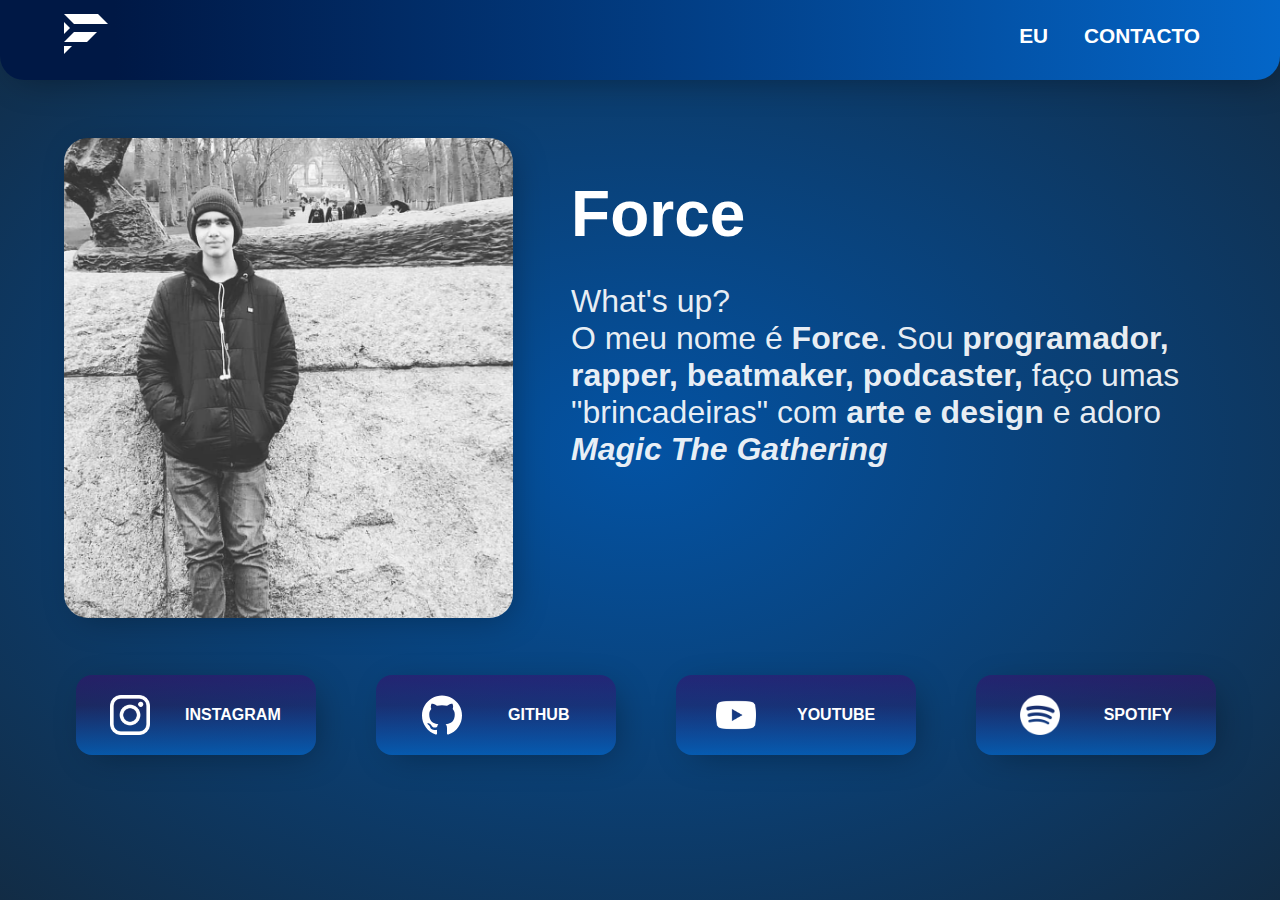
<file: index.html>
<!DOCTYPE html>
<html lang="en">
<head>
    <meta charset="UTF-8">
    <meta name="viewport" content="width=device-width, initial-scale=1.0">
    <link rel="stylesheet" href="./styles/styles.css">
    <title>Force</title>
</head>
<body>
    <nav>
        <div class="container">
            <div class="icon">
                <a href="index.html"><img src="./images/logo.svg" alt="force"></a>
                
            </div>
            <div class="links-nav">
                <a href="index.html">EU</a>
                <a href="contact.html">CONTACTO</a>
            </div>
           
        </div>
    </nav>
    <section class="me">
        <div class="info">
            <div class="container">
                <img src="./images/me.png" alt="Force">
                <div class="text">
                    <h1>Force</h1>
                    <p>What's up?</p>
                    <p>O meu nome é <strong>Force</strong>. Sou <strong>programador, rapper, beatmaker, podcaster,</strong> faço umas "brincadeiras" com <strong>arte e design</strong> e adoro <strong><em>Magic The Gathering</em></strong> </p>
                </div>
            </div>
            
        </div>
        <div class="links">
            <div class="container">
               
                    <a class="btn"  href="https://www.instagram.com/force_4760/" target="_blank"><img src="./images/ig.png" alt="instagram"> INSTAGRAM</a>
                <a class="btn" href="https://github.com/Force4760" target="_blank"><img src="./images/github.svg" alt="github">GITHUB</a>
                
                
                    <a class="btn" href="https://www.youtube.com/channel/UCvHvz2PhESGcJ_ThxCWOCpA" target="_blank"><img src="./images/yt.png" alt="youtube">YOUTUBE</a>
                <a class="btn" href="https://open.spotify.com/show/2AJiTSclE8AXoyhOfC00wQ" target="_blank"><img src="./images/spotify.png" alt="spotify">SPOTIFY</a>
            
                
                
            </div>
            
        </div>
    </section>

    
</body>
</html>
</file>
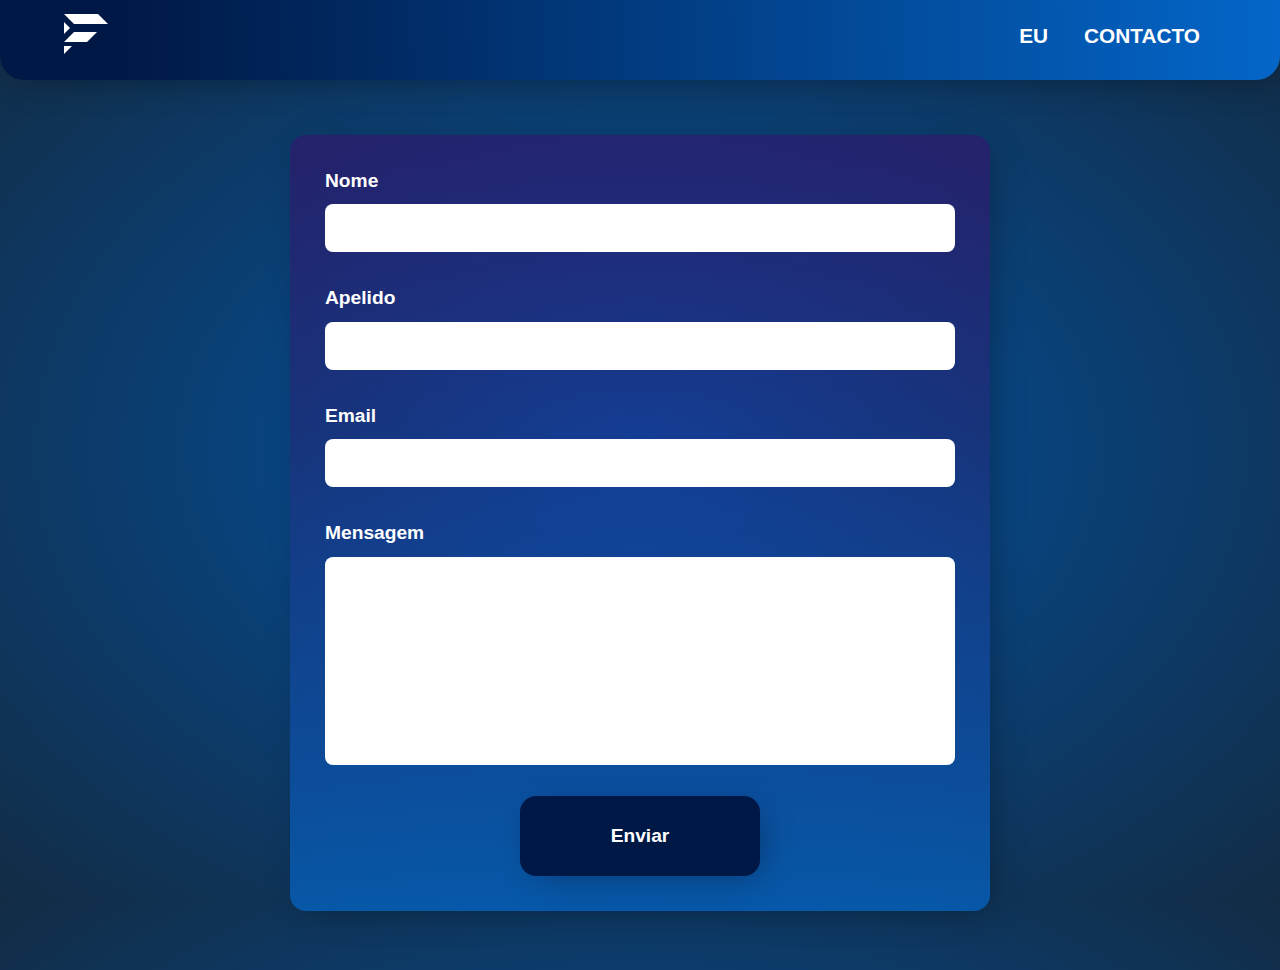
<file: contact.html>
<!DOCTYPE html>
<html lang="en">
<head>
    <meta charset="UTF-8">
    <meta name="viewport" content="width=device-width, initial-scale=1.0">
    <link rel="stylesheet" href="./styles/styles.css">
    <link rel="stylesheet" href="./styles/contact.css">
    
    <title>Contact | FORCE</title>
</head>
<body>
    <nav>
        <div class="container">
            <div class="icon">
                <a href="index.html"><img src="./images/logo.svg" alt="force"></a>
                
            </div>
            <div class="links-nav">
                <a href="index.html">EU</a>
                <a href="contact.html">CONTACTO</a>
            </div>
           
        </div>
    </nav>
    <section class="contactsec">
        <div class="contact">
            <form action="https://formspree.io/f/xwkwvgov" method="POST" id="my-form">

                <div class="form-group">
                  <label for="firstName">Nome</label>
                  <input type="text" id="firstName" name="firstName">
                </div>
          
                <div class="form-group">
                  <label for="lastName">Apelido</label>
                  <input type="text" id="lastName" name="lastName">
                </div>
          
                <div class="form-group">
                  <label for="email">Email</label>
                  <input type="email" id="email" name="email">
                </div>
          
                <div class="form-group">
                  <label for="message">Mensagem</label>
                  <textarea name="message" id="message" cols="30" rows="20"></textarea>
                </div>
          
                <button type="submit">Enviar</button>
              </form>
              
        </div>
        <div id="status"></div>
    </section>
    <script src="./main.js"></script>
</body>

</html>
</file>
<file: styles/styles.css>
* {
    margin: 0;
    padding: 0;
    box-sizing: border-box;
}

body{
    background: radial-gradient(#0353A4, #122C45);
    height: 100vh
}

nav{
    margin: auto;
    max-width: 1600px;
    width: 100%;
    height: 5rem;
    border-bottom-left-radius: 1.5rem;
    border-bottom-right-radius: 1.5rem;
    background: linear-gradient(269deg, rgba(4,102,200,1), rgba(0,24,69,1) 91%);
    box-shadow: 7px 7px 35px -9px rgba(0,0,0,0.36);
}

.container {
    max-width: 1500px;
    display: flex;
    margin: auto;
    width: 90%;
    height: 90%;
    justify-content: space-between;
    align-items: center;
}

nav .container .links-nav a {
    text-decoration: none;
    color: white;
    font-family: Arial, Helvetica, sans-serif;
    font-weight: bold;
    font-size: 1.3rem;
    margin-left: 1rem;
    margin-right: 1rem;
    transition: 0.3s
    
}

nav .container .links-nav a:hover {
    color: rgb(173, 214, 250);
}

.me .info .container {
    align-items: stretch;
}
.me .info .container img{
    height: 30rem;
    width: 30rem;
    margin-top: 5%;
    margin-bottom: 5%;
    margin-right: 5%;
    border-radius: 1.5rem;
    box-shadow: 7px 7px 35px -9px rgba(0,0,0,0.36);

}

.me .info .container .text h1{
    font-family: Arial, Helvetica, sans-serif;
    font-size: 4rem;
    color: white;
    margin-top:  15%;
    margin-bottom:  5%;
    font-weight: bold;
}

.me .info .container .text p{
    color: rgba(255, 255, 255, 0.911);
    font-family: Arial, Helvetica, sans-serif;
    font-size: 2rem;
    
}

.links .container .btn {
    width: 15rem;
    height: 5rem;
    display: flex;
    align-items: center;
    justify-content: space-evenly;
    background: linear-gradient(180deg, rgba(60,9,108,0.49000000953674316) 4%, rgba(60,9,108,0.28999999165534973) 38%, rgba(4,102,200,0.7099999785423279));
    border-radius: 1rem;
    text-decoration: none;
    color: white;
    font-family: Arial, Helvetica, sans-serif;
    font-weight: bold;
    transition: 0.5s;
    box-shadow: 7px 7px 35px -9px rgba(0,0,0,0.36);
    margin-left: 1%;
}


.links .container .btn:hover{
    color: rgb(173, 214, 250);
    font-size: 1.5rem;
}

.links .container .btn img{
    height: 50%;
    filter: brightness(0) invert(1);
}

@media only screen and (max-width: 599px){
    .links .container{
        flex-direction: column;
    }
    .me .info .container img{
        height: 13rem;
        width: 13rem;
    }
    .me .info .container {
        align-items: center;
        justify-content: space-around;
    }
    .me .info .container .text h1{
        font-size: 3rem;
    }
    .me .info .container .text p{
        display: none;
    }
    .btn {
        margin-bottom: 5%;
        margin-top: 10%;
    }
}

@media only screen and (max-width: 280px){
    .me .info .container{
        flex-direction: column-reverse;
    }
    nav .container{
        flex-direction: column;
        align-items: center;
        justify-content: center;
    }
    nav .container .links-nav{
        display: none;
    }
}


@media only screen and (max-width: 767px){
    .me .info .container{
        flex-direction: column-reverse;
    }

    nav .container .links-nav a{
        font-size: 1.2rem;
    }
    .links .container .btn{
        width: 12rem;
        height: 4rem;
    }
}

@media only screen and (min-width: 768px) and (max-width: 991px){

    .me .info .container img{
        height: 20rem;
        width: 20rem;
    }
    .me .info .container .text p{
        font-size: 1.5rem;
    }
    .links .container{
        justify-content: space-evenly;
    }

    .btn {
        margin-top: 20%;
        margin-bottom: 20%;
    }
}


/* width */
::-webkit-scrollbar {
    width: 5px;
  }
  
  /* Track */
  ::-webkit-scrollbar-track {
    background:radial-gradient(#0353A4, #122C45);
  }
  
  /* Handle */
  ::-webkit-scrollbar-thumb {
    background:linear-gradient(180deg, rgba(60,9,108,0.49000000953674316) 4%, rgba(60,9,108,0.28999999165534973) 38%, rgba(4,102,200,0.7099999785423279));
  }
</file>
<file: styles/contact.css>
.contactsec{
    margin-top: 5rem;
    width: 100%;
    height:90%;
    display: flex;
    flex-direction: column;
    align-items: center;
    justify-content: center;
    
}

.contact {
    width: 90%;
    max-width: 700px;;
    margin-left: 5%;
    margin-right: 5%;
    display: flex;
    flex-direction: column;
    align-items: stretch;
    justify-content: stretch;
    background: linear-gradient(180deg, rgba(60,9,108,0.49000000953674316) 4%, rgba(60,9,108,0.28999999165534973) 38%, rgba(4,102,200,0.7099999785423279));
    border-radius: 1rem;
    transition: 0.5s;
    box-shadow: 7px 7px 35px -9px rgba(0,0,0,0.36);
    
}

.form-group {
    
    display: flex;
    flex-direction: column;
    color: white;
    font-family: Arial, Helvetica, sans-serif ;
    font-weight: 600;
    margin-left: 5%;
    margin-right: 5%;
    margin-top: 5%;
}

.form-group label{
    margin-bottom: 1%;
    font-size: 1.2rem;
}

.form-group input, .form-group textarea{
    width: 100%;
    height: 3rem;
    padding: 5px;
    font-size: 18px;
    border: none;
    margin-top: 1%;
    border-radius: 0.5rem;
    
}

.form-group textarea{
    height: 13rem;
    margin-bottom: 5%;
    resize: none;
}

textarea:focus, input:focus{
    outline: none;
}

button{
    width: 15rem;
    height: 5rem;
    display: flex;
    align-items: center;
    justify-content: space-evenly;
    background:  rgba(0,24,69,1);
    border-radius: 1rem;
    text-decoration: none;
    color: white;
    font-family: Arial, Helvetica, sans-serif;
    font-weight: bold;
    font-size: 1.2rem;
    transition: 0.5s;
    box-shadow: 7px 7px 35px -9px rgba(0,0,0,0.36);
    border: none;
    margin: auto;
    margin-bottom: 5%;
    outline:none;
}

button:hover{
    background: rgba(38, 7, 68, 0.829);
    
    font-size: 2rem;
}

#status {
    width: 90%;
    max-width: 500px;
    text-align: center;
    padding: 10px;
    margin: 2rem auto;
    border-radius: 8px;
  }
  #status.success {
    background-color: rgb(163, 233, 58);
    animation: status 4s ease forwards;
  }
  #status.error {
    background-color: rgb(180, 31, 31);
    color: white;
    animation: status 4s ease forwards;
  }
  @keyframes status {
    0% {
      opacity: 1;
      pointer-events: all;
    }
    90% {
      opacity: 1;
      pointer-events: all;
    }
    100% {
      opacity: 0;
      pointer-events: none;
    }
  }
</file>
